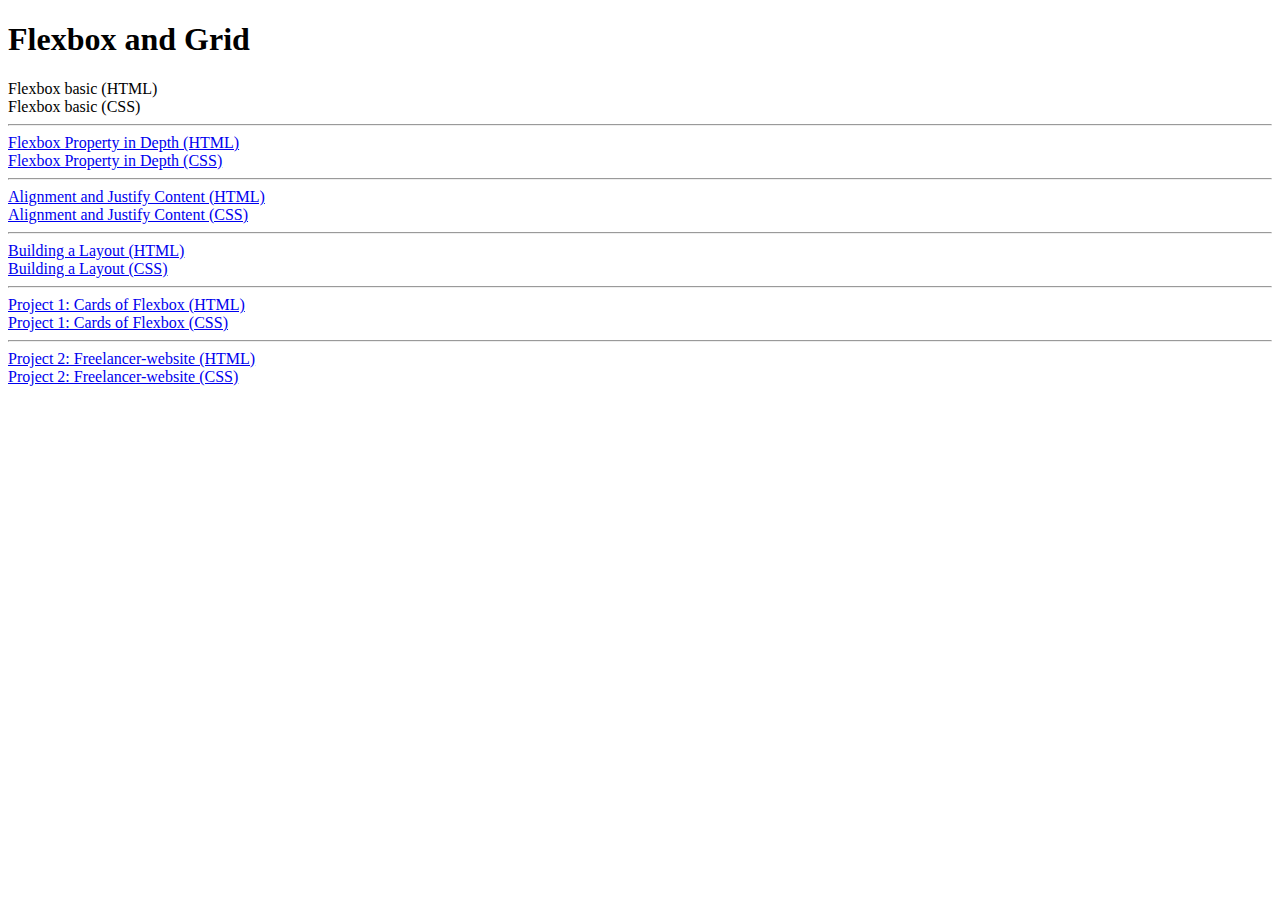
<file: index.html>
<!DOCTYPE html>
<html lang="en">
<head>
  <meta charset="UTF-8">
  <meta name="viewport" content="width=device-width, initial-scale=1.0">
  <title>Flexbox and Grid</title>
</head>
<body>
  <h1>Flexbox and Grid</h1>
  <li><a href="./section2-flexbox-basic/unit4to8_flexboxbasic/index.html"></a>Flexbox basic (HTML)</li>
  <li><a href="./section2-flexbox-basic/unit4to8_flexboxbasic/styles.css"></a>Flexbox basic (CSS)</li>
  <hr>
  <li><a href="./section2-flexbox-basic/unit9_flexpropertyindepth/index.html">Flexbox Property in Depth (HTML)</a></li>
  <li><a href="./section2-flexbox-basic/unit9_flexpropertyindepth/style.css">Flexbox Property in Depth (CSS)</a></li>
  <hr>
  <li><a href="./section2-flexbox-basic/unit10_alignment_and_justify-content/index.html">Alignment and Justify Content (HTML)</a></li>
  <li><a href="./section2-flexbox-basic/unit10_alignment_and_justify-content/styles.css">Alignment and Justify Content (CSS)</a></li>
  <hr>
  <li><a href="./section2-flexbox-basic/unit11to12_buildingALayout/index.html">Building a Layout (HTML)</a></li>
  <li><a href="./section2-flexbox-basic/unit11to12_buildingALayout/styles.css">Building a Layout (CSS)</a></li>
  <hr>
  <li><a href="./section3-cards-flexbox/me/index.html">Project 1: Cards of Flexbox (HTML)</a></li>
  <li><a href="./section3-cards-flexbox/me/css/styles.css
    ">Project 1: Cards of Flexbox (CSS)</a></li>
  <hr>
  <li><a href="./section4-freelancer-website/me/index.html">Project 2: Freelancer-website (HTML)</a></li>
  <li><a href="./section4-freelancer-website/me/css/style.css">Project 2: Freelancer-website (CSS)</a></li>
</body>
</html>
</file>
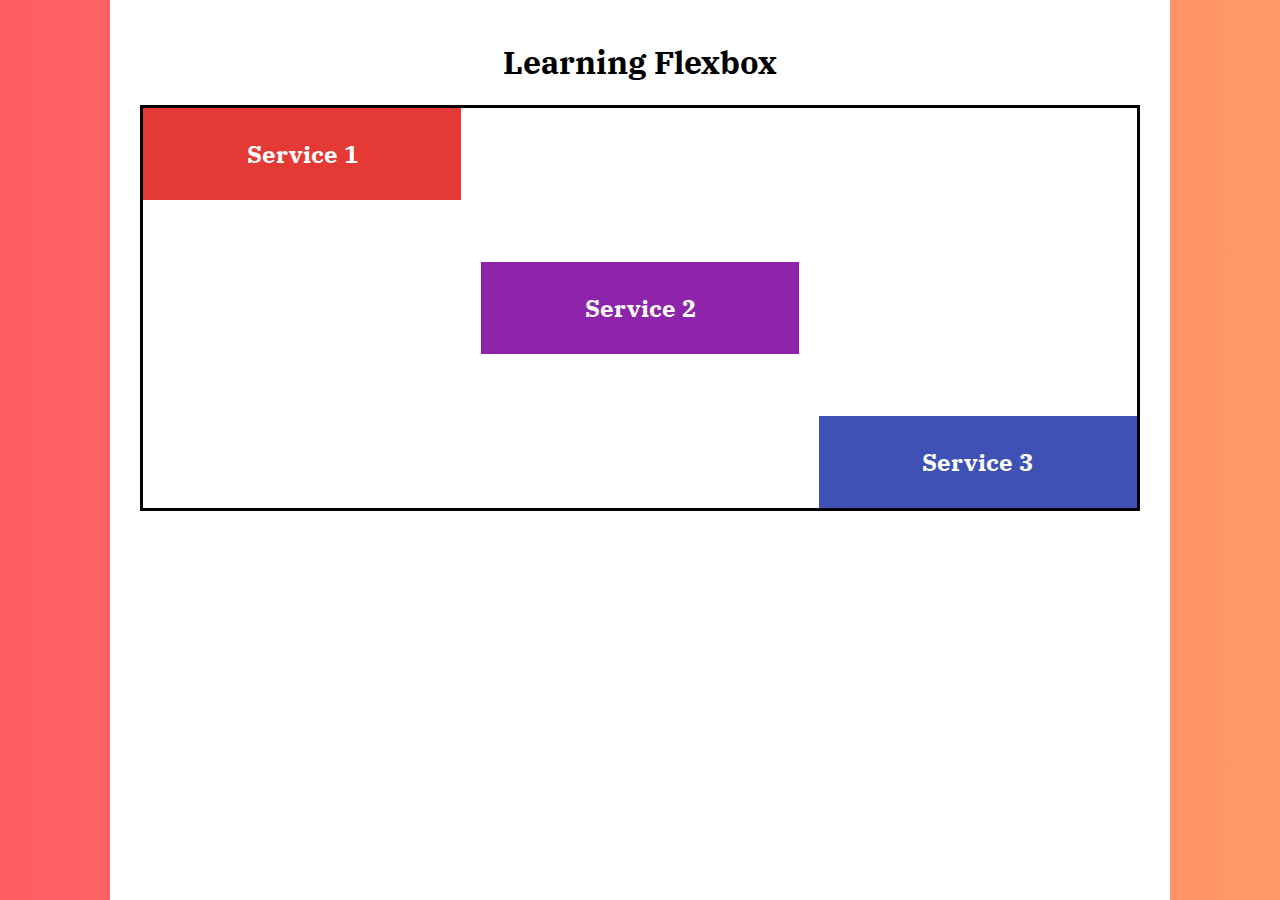
<file: section2-flexbox-basic/unit10_alignment_and_justify-content/index.html>
<!DOCTYPE html>
<html lang="en">
<head>
    <meta charset="UTF-8">
    <meta name="viewport" content="width=device-width, initial-scale=1.0">
    <meta http-equiv="X-UA-Compatible" content="ie=edge">
    <title>Flexbox 01</title>
    <link rel="stylesheet" href="https://necolas.github.io/normalize.css/8.0.0/normalize.css">
    <link href="https://fonts.googleapis.com/css?family=IBM+Plex+Serif" rel="stylesheet">
    <link rel="stylesheet" href="styles.css">
    
</head>
<body>

    <div class="container">
        <h1>Learning Flexbox</h1>

        <div class="flex-container">
            <div class="flex-element element-1">
                <h2>Service 1</h2>
            </div>
            <div class="flex-element element-2">
                <h2>Service 2</h2>
            </div>
            <div class="flex-element element-3">
                <h2>Service 3</h2>
            </div>
        </div>
    </div>
    
</body>
</html>
</file>
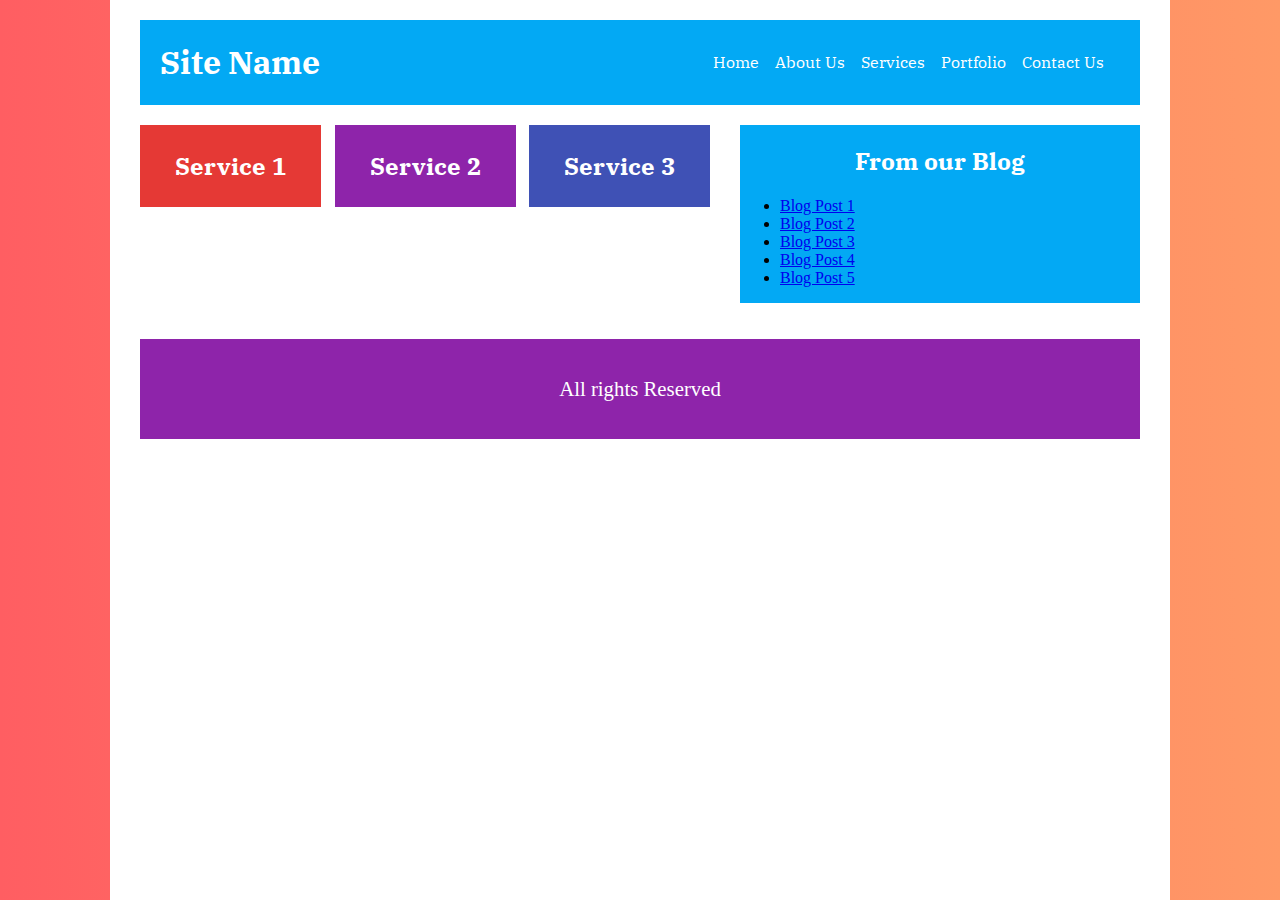
<file: section2-flexbox-basic/unit11to12_buildingALayout/index.html>
<!DOCTYPE html>
<html lang="en">
<head>
    <meta charset="UTF-8">
    <meta name="viewport" content="width=device-width, initial-scale=1.0">
    <meta http-equiv="X-UA-Compatible" content="ie=edge">
    <title>Flexbox  | Putting Everything Together</title>
    <link rel="stylesheet" href="https://necolas.github.io/normalize.css/8.0.0/normalize.css">
    <link href="https://fonts.googleapis.com/css?family=IBM+Plex+Serif" rel="stylesheet">
    <link rel="stylesheet" href="styles.css">
    
</head>
<body>
    <div class="container">
        <header class="site-name">
                <h1>Site Name</h1>
                <nav>
                        <a href="#">Home</a>
                        <a href="#">About Us</a>
                        <a href="#">Services</a>
                        <a href="#">Portfolio</a>
                        <a href="#">Contact Us</a>
                </nav>
        </header>

        <main class="flex-container">
            <div class="main-content">
                <div class="services">
                    <div class="service element-1">
                        <h2>Service 1</h2>
                    </div>
                    <div class="service element-2">
                        <h2>Service 2</h2>
                    </div>
                    <div class="service element-3">
                        <h2>Service 3</h2>
                    </div>
                </div>
            </div>

            <!-- the side bar -->
            <aside>
                <h2>From our Blog</h2>
                <ul>
                    <li><a href="#">Blog Post 1</a></li>
                    <li><a href="#">Blog Post 2</a></li>
                    <li><a href="#">Blog Post 3</a></li>
                    <li><a href="#">Blog Post 4</a></li>
                    <li><a href="#">Blog Post 5</a></li>
                </ul>
            </aside>
        </main>

        <footer>
            <p>All rights Reserved</p>
        </footer>
 
    </div>
    
</body>
</html>
</file>
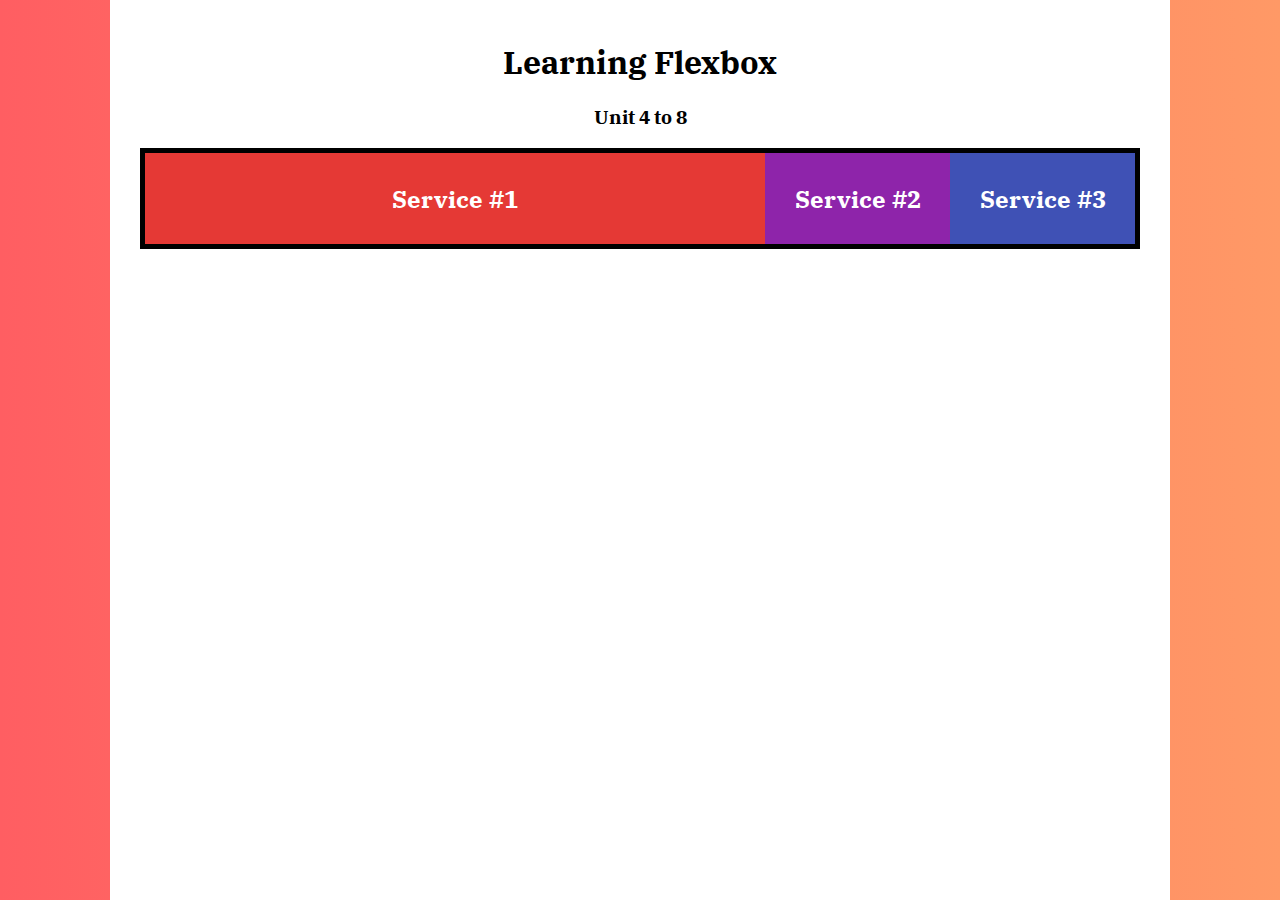
<file: section2-flexbox-basic/unit4to8_flexboxbasic/index.html>
<!DOCTYPE html>
<html lang="en">
<head>
    <meta charset="UTF-8">
    <meta name="viewport" content="width=device-width, initial-scale=1.0">
    <meta http-equiv="X-UA-Compatible" content="ie=edge">
    <title>Flexbox Basic</title>
    <link rel="stylesheet" href="https://necolas.github.io/normalize.css/8.0.0/normalize.css">
    <link href="https://fonts.googleapis.com/css?family=IBM+Plex+Serif" rel="stylesheet">
    <link rel="stylesheet" href="styles.css">
</head>
<body>
    <div class="container">
        <h1>Learning Flexbox</h1>
        <h3>Unit 4 to 8</h3>
        <div class="flex-container">
            <div class="flex-element element-1">
                <h2>Service #1</h2>
            </div>
            <div class="flex-element element-2">
                <h2>Service #2</h2>
            </div>
            <div class="flex-element element-3">
                <h2>Service #3</h2>
            </div>
        </div>
    </div>
</body>
</html>
</file>
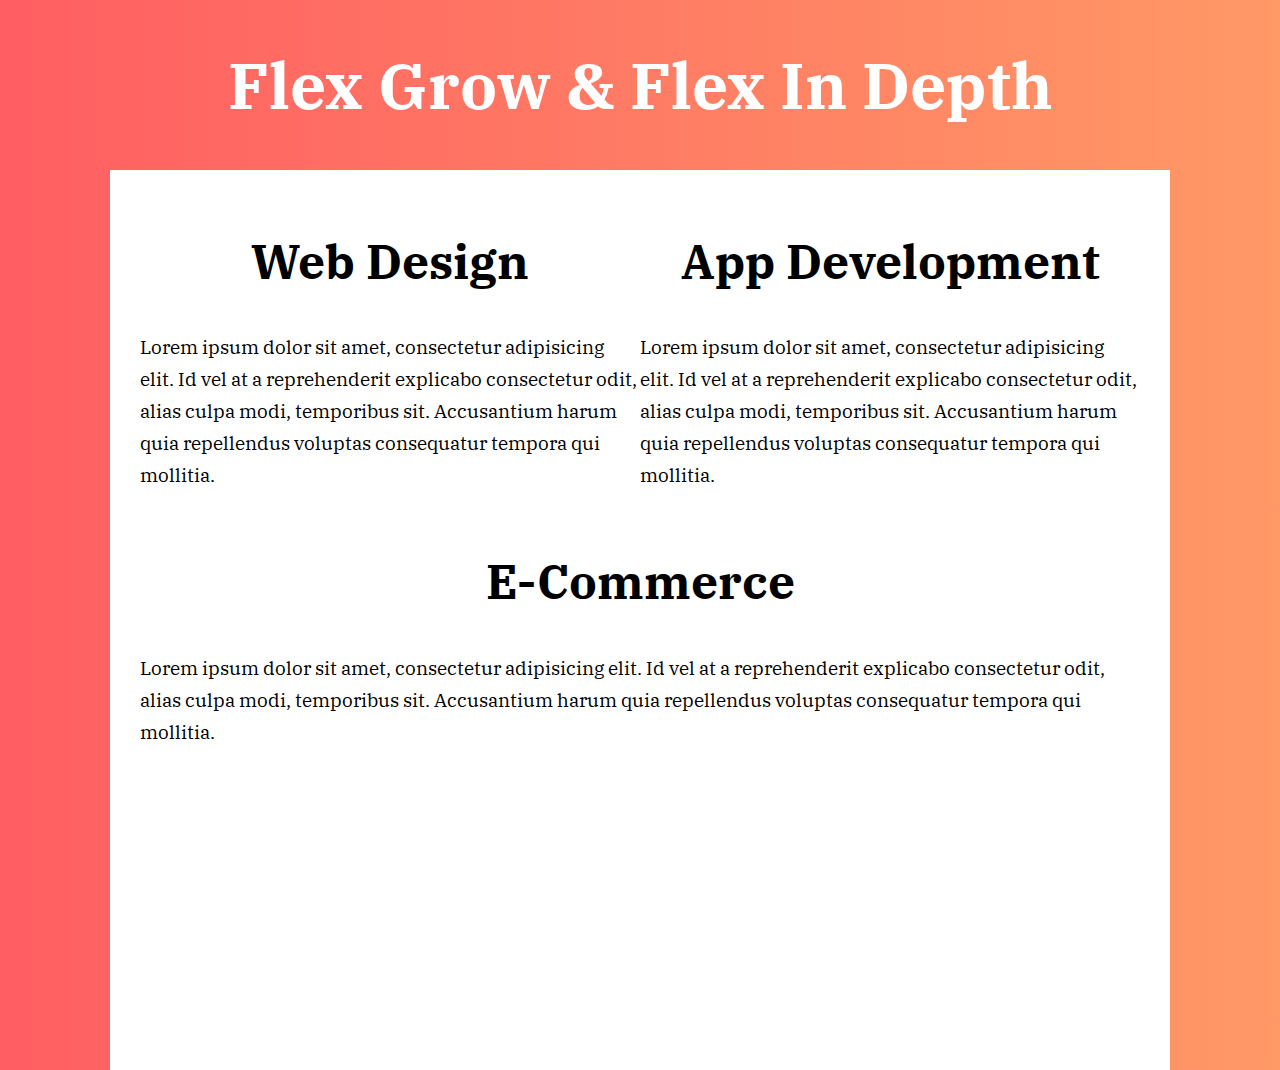
<file: section2-flexbox-basic/unit9_flexpropertyindepth/index.html>
<!DOCTYPE html>
<html lang="en">
<head>
    <meta charset="UTF-8">
    <meta name="viewport" content="width=device-width, initial-scale=1.0">
    <meta http-equiv="X-UA-Compatible" content="ie=edge">
    <title>Flex Grow & Flex </title>
   
    <link rel="stylesheet" href="https://necolas.github.io/normalize.css/8.0.0/normalize.css">
    <link href="https://fonts.googleapis.com/css?family=IBM+Plex+Serif" rel="stylesheet">
    <link rel="stylesheet" href="style.css">
</head>
<body>

    <h1>Flex Grow & Flex In Depth</h1>

    <div class="container">
        <div class="services-list">
            <div class="service web-design">
                <h2>Web Design</h2>
                <p>Lorem ipsum dolor sit amet, consectetur adipisicing elit. Id vel at a reprehenderit explicabo consectetur odit, alias culpa modi, temporibus sit. Accusantium harum quia repellendus voluptas consequatur tempora qui mollitia.</p>
            </div>
            <div class="service app-development">
                <h2>App Development</h2>    
                <p>Lorem ipsum dolor sit amet, consectetur adipisicing elit. Id vel at a reprehenderit explicabo consectetur odit, alias culpa modi, temporibus sit. Accusantium harum quia repellendus voluptas consequatur tempora qui mollitia.</p>
            </div>
            <div class="service e-commerce">
                <h2>E-Commerce</h2>
                <p>Lorem ipsum dolor sit amet, consectetur adipisicing elit. Id vel at a reprehenderit explicabo consectetur odit, alias culpa modi, temporibus sit. Accusantium harum quia repellendus voluptas consequatur tempora qui mollitia.</p>
            </div>
        </div>
    </div>
    
</body>
</html>
</file>
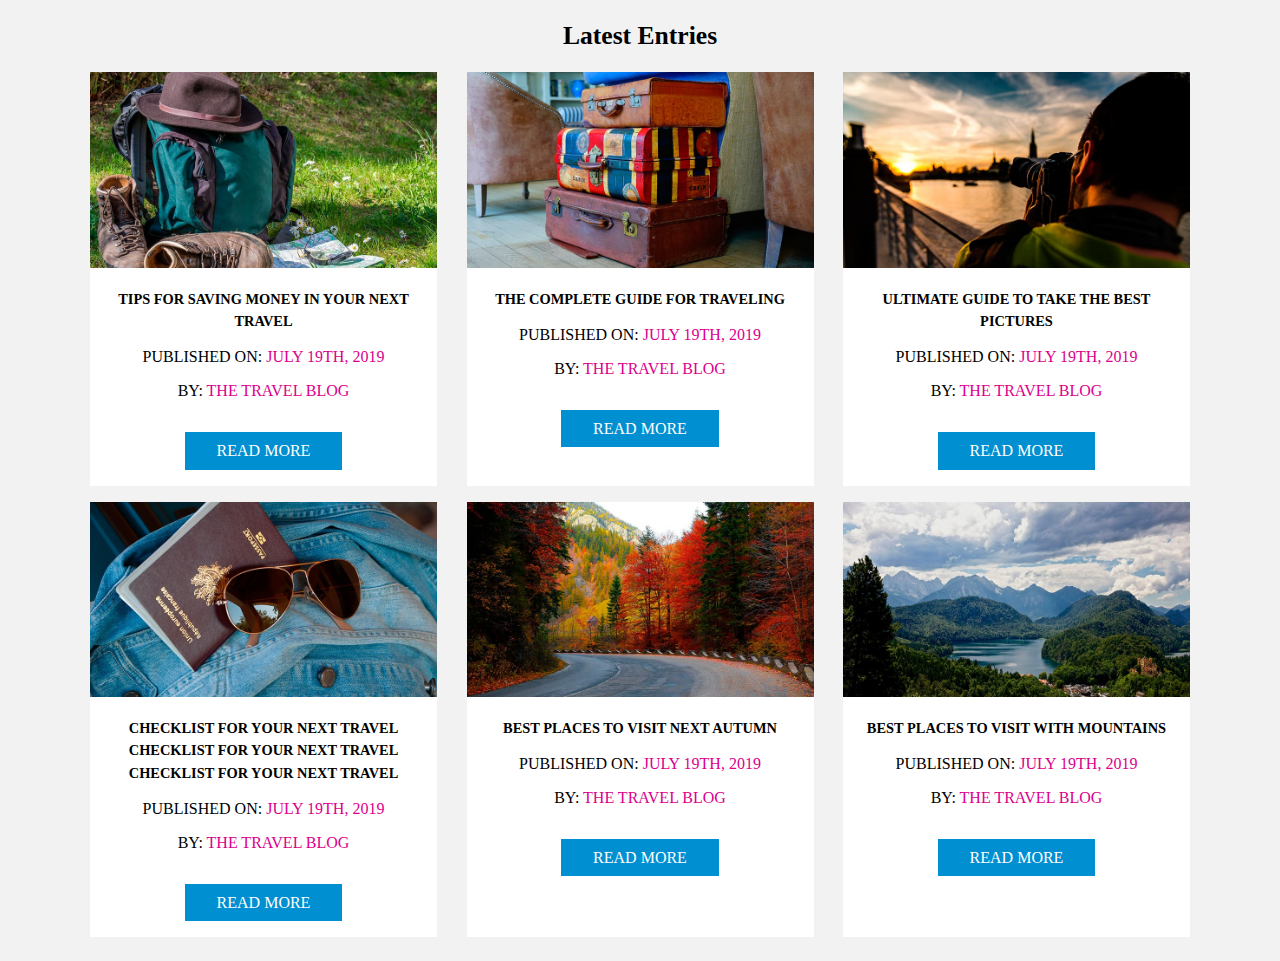
<file: section3-cards-flexbox/me/index.html>
<!DOCTYPE html>
<html lang="en">

<head>
    <meta charset="UTF-8">
    <meta name="viewport" content="width=device-width, initial-scale=1.0">
    <meta http-equiv="X-UA-Compatible" content="ie=edge">
    <title>Cards Flexbox</title>
    <link rel="stylesheet" href="https://necolas.github.io/normalize.css/8.0.0/normalize.css">
    <link href="https://fonts.googleapis.com/css?family=Libre+Baskerville:400,700" rel="stylesheet">
    <link rel="stylesheet" href="css/styles.css">
</head>

<body>
    <div class="container">
        <h2>Latest Entries</h2>
        <main class="main-content">

            <article class="entry">
                <img src="img/01.jpg" alt="entry image">
                <div class="content">
                    <h3>Tips for Saving Money in your Next Travel</h3>
                    <p>Published on: <span>July 19th, 2019</span></p>
                    <p>By: <span>The Travel Blog</span></p>
                    <a href="#" class="button">Read More</a>
                </div>
            </article>
            <article class="entry">
                <img src="img/02.jpg" alt="entry image">
                <div class="content">
                    <h3>The Complete Guide for Traveling</h3>
                    <p>Published on: <span>July 19th, 2019</span></p>
                    <p>By: <span>The Travel Blog</span></p>
                    <a href="#" class="button">Read More</a>
                </div>
            </article>
            <article class="entry">
                <img src="img/03.jpg" alt="entry image">
                <div class="content">
                    <h3>Ultimate Guide to Take the best Pictures</h3>
                    <p>Published on: <span>July 19th, 2019</span></p>
                    <p>By: <span>The Travel Blog</span></p>
                    <a href="#" class="button">Read More</a>
                </div>
            </article>
            <article class="entry">
                <img src="img/04.jpg" alt="entry image">
                <div class="content">
                    <h3>Checklist for your next Travel Checklist for your next Travel Checklist for your next Travel</h3>
                    <p>Published on: <span>July 19th, 2019</span></p>
                    <p>By: <span>The Travel Blog</span></p>
                    <a href="#" class="button">Read More</a>
                </div>
            </article>
            <article class="entry">
                <img src="img/05.jpg" alt="entry image">
                <div class="content">
                    <h3>Best Places to visit next Autumn</h3>
                    <p>Published on: <span>July 19th, 2019</span></p>
                    <p>By: <span>The Travel Blog</span></p>
                    <a href="#" class="button">Read More</a>
                </div>
            </article>
            <article class="entry">
                <img src="img/06.jpg" alt="entry image">
                <div class="content">
                    <h3>Best Places to Visit with Mountains</h3>
                    <p>Published on: <span>July 19th, 2019</span></p>
                    <p>By: <span>The Travel Blog</span></p>
                    <a href="#" class="button">Read More</a>
                </div>
            </article>
        </main>
    </div>

</body>

</html>
</file>
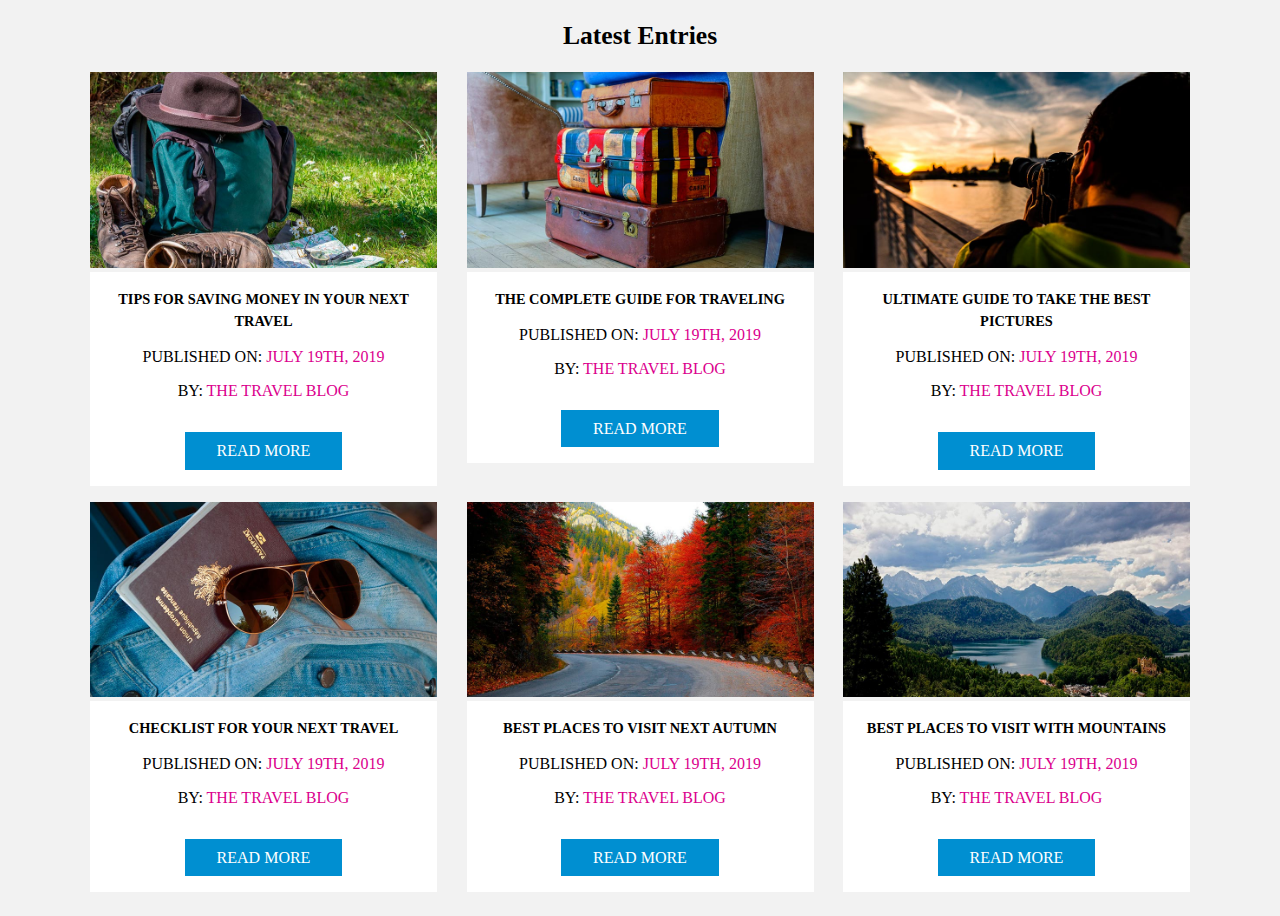
<file: section3-cards-flexbox/teacher/index.html>
<!DOCTYPE html>
<html lang="en">
<head>
    <meta charset="UTF-8">
    <meta name="viewport" content="width=device-width, initial-scale=1.0">
    <meta http-equiv="X-UA-Compatible" content="ie=edge">
    <title>Cards Flexbox</title>
    <link rel="stylesheet" href="https://necolas.github.io/normalize.css/8.0.0/normalize.css">
    <link href="https://fonts.googleapis.com/css?family=Libre+Baskerville:400,700" rel="stylesheet">
    <link rel="stylesheet" href="css/styles.css">
</head>
<body>
    <div class="container">
            <h2>Latest Entries</h2>
            <main class="main-content">
                
                <article class="entry">
                    <img src="img/01.jpg" alt="entry image">
                    <div class="content">
                        <h3>Tips for Saving Money in your Next Travel</h3>
                        <p>Published on: <span>July 19th, 2019</span></p>
                        <p>By: <span>The Travel Blog</span></p>
                        <a href="#" class="button">Read More</a>
                    </div>
                </article>
                <article class="entry">
                    <img src="img/02.jpg" alt="entry image">
                    <div class="content">
                        <h3>The Complete Guide for Traveling</h3>
                        <p>Published on: <span>July 19th,  2019</span></p>
                        <p>By: <span>The Travel Blog</span></p>
                        <a href="#" class="button">Read More</a>
                    </div>
                </article>
                <article class="entry">
                    <img src="img/03.jpg" alt="entry image">
                    <div class="content">
                        <h3>Ultimate Guide to Take the best Pictures</h3>
                        <p>Published on: <span>July 19th,  2019</span></p>
                        <p>By: <span>The Travel Blog</span></p>
                        <a href="#" class="button">Read More</a>
                    </div>
                </article>
                <article class="entry">
                    <img src="img/04.jpg" alt="entry image">
                    <div class="content">
                        <h3>Checklist for your next Travel</h3>
                        <p>Published on: <span>July 19th,  2019</span></p>
                        <p>By: <span>The Travel Blog</span></p>
                        <a href="#" class="button">Read More</a>
                    </div>
                </article>
                <article class="entry">
                    <img src="img/05.jpg" alt="entry image">
                    <div class="content">
                        <h3>Best Places to visit next Autumn</h3>
                        <p>Published on: <span>July 19th,  2019</span></p>
                        <p>By: <span>The Travel Blog</span></p>
                        <a href="#" class="button">Read More</a>
                    </div>
                </article>
                <article class="entry">
                    <img src="img/06.jpg" alt="entry image">
                    <div class="content">
                        <h3>Best Places to Visit with Mountains</h3>
                        <p>Published on: <span>July 19th,  2019</span></p>
                        <p>By: <span>The Travel Blog</span></p>
                        <a href="#" class="button">Read More</a>
                    </div>
                </article>
            </main>
    </div>
    
</body>
</html>
</file>
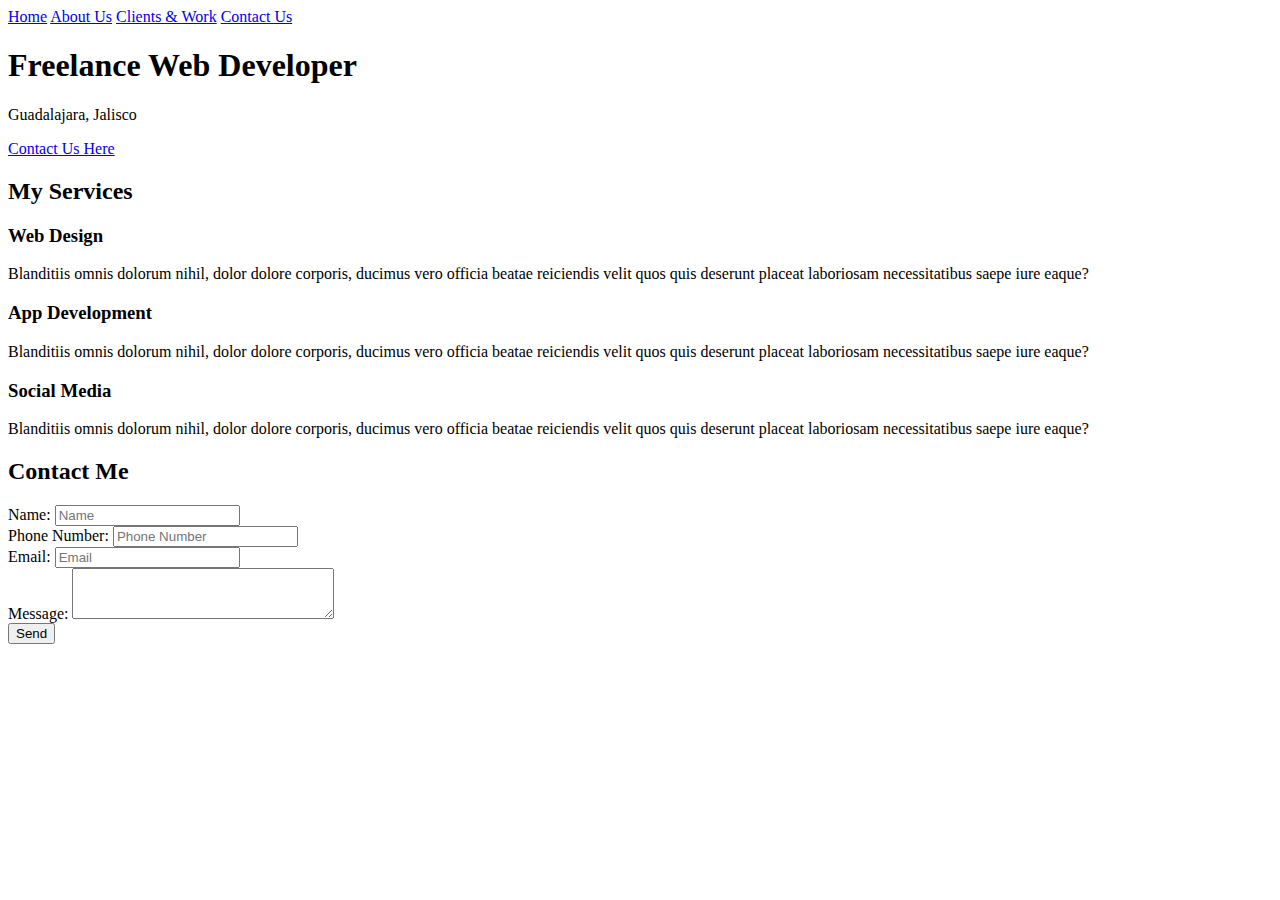
<file: section4-freelancer-website/teacher/index.html>
<!DOCTYPE html>
<html lang="en">
<head>
    <meta charset="UTF-8">
    <meta name="viewport" content="width=device-width, initial-scale=1.0">
    <meta http-equiv="X-UA-Compatible" content="ie=edge">
    <title>Flexbox - Freelancer Website</title>
    <link rel="stylesheet" href="https://necolas.github.io/normalize.css/8.0.1/normalize.css">
    <link href="https://fonts.googleapis.com/css?family=Krub:400,700" rel="stylesheet">
    <link rel="stylesheet" href="https://use.fontawesome.com/releases/v5.5.0/css/all.css" integrity="sha384-B4dIYHKNBt8Bc12p+WXckhzcICo0wtJAoU8YZTY5qE0Id1GSseTk6S+L3BlXeVIU" crossorigin="anonymous">
    <!-- <link rel="stylesheet" href="css/style.css"> -->
</head>
<body>

    <nav class="main-navigation">
        <a href="#">Home</a>
        <a href="#">About Us</a>
        <a href="#">Clients & Work</a>
        <a href="#">Contact Us</a>
    </nav>

    <div class="hero">
        <div class="hero-content">
            <h1>Freelance Web Developer</h1>
            <p><i class="fas fa-map-marker-alt"></i> Guadalajara, Jalisco</p>
            <a class="button" href="#">Contact Us Here</a>
        </div>
    </div>

    <div class="container">
        <main class="services">
            <h2>My Services</h2>
            <div class="services-container">
                    <div class="service">
                        <h3>Web Design</h3>
                        <div class="icons">
                            <i class="fas fa-pen-nib"></i>
                        </div>
                        <p>Blanditiis omnis dolorum nihil, dolor dolore corporis, ducimus vero officia beatae reiciendis velit quos quis deserunt placeat laboriosam necessitatibus saepe iure eaque?</p>
                    </div><!--.service-->
                    <div class="service">
                        <h3>App Development</h3>
                        <div class="icons">
                            <i class="fab fa-android"></i>
                            <i class="fab fa-apple"></i>
                        </div>
                        <p>Blanditiis omnis dolorum nihil, dolor dolore corporis, ducimus vero officia beatae reiciendis velit quos quis deserunt placeat laboriosam necessitatibus saepe iure eaque?</p>
                    </div><!--.service-->
                    <div class="service">
                        <h3>Social Media</h3>
                        <div class="icons">
                            <i class="fab fa-twitter"></i>
                            <i class="fab fa-facebook"></i>
                        </div>
                        <p>Blanditiis omnis dolorum nihil, dolor dolore corporis, ducimus vero officia beatae reiciendis velit quos quis deserunt placeat laboriosam necessitatibus saepe iure eaque?</p>
                    </div><!--.service-->
            </div>
        </main>


        <section id="contact" class="contact">
            <h2>Contact Me</h2>
            <form action="#">
                <div class="form-container">
                    <div class="field">
                        <label>Name:</label>
                        <input type="text" placeholder="Name">
                    </div>
                    <div class="field">
                        <label>Phone Number:</label>
                        <input type="tel" placeholder="Phone Number">
                    </div>
                    <div class="field w-100">
                        <label>Email:</label>
                        <input type="mail" placeholder="Email">
                    </div>
                    <div class="field w-100">
                        <label>Message:</label>
                        <textarea cols="30" rows="3"></textarea>
                    </div>
                </div><!--.form-container-->
                <div class="submit-form">
                    <input type="submit" class="button" value="Send">
                </div>
            </form>
        </section>
    </div>
 
</body>
</html>
</file>
<file: section2-flexbox-basic/unit10_alignment_and_justify-content/styles.css>
body {
    box-sizing: border-box;
    margin:0;
    background: #ff9966;  /* fallback for old browsers */
    background: -webkit-linear-gradient(to right, #ff5e62, #ff9966);  /* Chrome 10-25, Safari 5.1-6 */
    background: linear-gradient(to right, #ff5e62, #ff9966); /* W3C, IE 10+/ Edge, Firefox 16+, Chrome 26+, Opera 12+, Safari 7+ */
}

.container {
    background-color: white;
    height: calc( 100vh - 20px );
    max-width: 1000px;
    margin: 0 auto;
    padding: 20px 30px 0 30px;
}
h1, h2 {
    text-align: center;
    font-family: 'IBM Plex Serif', serif;
}
h2 {
    color:white;
}

.flex-container {
    /* display:inline-flex; */
    display: flex;
    border: 3px solid black;
    height: 400px;

    /* justify-content */
    justify-content: flex-start;
    justify-content: flex-end;
    justify-content: center;
    justify-content: space-around;
    justify-content: space-between;

    /* Alignment **/ 
    align-items: flex-start;
    align-items: flex-end;
    align-items: baseline;
    align-items: center;
    align-items: stretch;

}

.flex-element {
    padding: 10px;
    background-color: #E53935;
    flex: 0 0 30%;
}

.flex-element:nth-child(1) {
    align-self: flex-start;
}

.flex-element:nth-child(2) {
    background-color: #8E24AA;
    align-self: center;
}

.flex-element:nth-child(3) {
    background-color: #3F51B5;
    align-self: flex-end;
}
</file>
<file: section2-flexbox-basic/unit11to12_buildingALayout/styles.css>
body {
    box-sizing: border-box;
    margin:0;
    background: #ff9966;  /* fallback for old browsers */
    background: -webkit-linear-gradient(to right, #ff5e62, #ff9966);  /* Chrome 10-25, Safari 5.1-6 */
    background: linear-gradient(to right, #ff5e62, #ff9966); /* W3C, IE 10+/ Edge, Firefox 16+, Chrome 26+, Opera 12+, Safari 7+ */
}

.site-name {
    background-color: #03A9F4;
    padding:0 20px;
    /* Flex here*/
    display: flex;
    flex-direction: column;
}

@media screen and (min-width:768px) {
    .site-name {
        /* Flex here*/
        flex-direction: row;
        align-items: center;
        justify-content: space-between;
    }
}

.site-name h1 {
    color:white;
}

nav {
    /* Flex here*/
    display: flex;
    /* justify-content: space-between; */
    flex-direction: column;
    align-items: center;
    /* flex-grow: 0.1;
    flex-wrap: wrap; */
}

@media (min-width: 768px) {
    nav {
        flex-direction: row;
    }
}

nav a {
    color: white; 
    font-family: 'IBM Plex Serif', serif;
    text-decoration: none;
    margin-right: 1rem;
    margin-bottom: 1rem;
}

@media (min-width: 768px) {
    nav a {
        margin-bottom: 0rem;
    }
}

.container {
    background-color: white;
    min-height: calc( 100vh - 20px );
    max-width: 1000px;
    margin: 0 auto;
    padding: 20px 30px 0 30px;
}
h1, h2 {
    text-align: center;
    font-family: 'IBM Plex Serif', serif;
}
h2 {
    color:white;
}

.flex-container {
    margin-top: 20px;
    /* Flex here*/
    display: flex;
    flex-direction: column;
}
@media screen and (min-width:768px) { 
    .flex-container {
       /* Flex here*/
       flex-direction: row;
       justify-content: space-between;
    }
}

.main-content {
    /* Flex here*/
}

aside {
    background-color: #03A9F4;
    /* flex here*/
    order: -1;
    margin-bottom: 1rem;
}

@media screen and (min-width:768px) {
    .main-content {
        /* Flex here*/
        flex: 0 0 57%;
    }

    aside {
        /* Flex here*/
        order: 1;
        flex: 0 0 40%;
    }

}
.services {
    /* Flex here*/
    display: flex;
    flex-wrap: wrap;
    justify-content: space-between;
}
.services .service {
    /* Flex here*/
    flex: 0 0 100%;
}
@media screen and (min-width:768px) {
    .services .service {
        /* Flex here*/
        flex: 0 0 30%;
    }
}

.service {
    padding: 5px;
    background-color: #E53935;
}


.service:nth-child(2) {
    background-color: #8E24AA;
}

.service:nth-child(3) {
    background-color: #3F51B5;
}

footer {
    height: 100px;
    background-color: #8E24AA;
    margin-top: 20px;
    /* Flex here*/
    display: flex;
    justify-content: center;
    align-items: center;
}
footer p {
    color: white;
    font-size: 1.3rem;
}
</file>
<file: section2-flexbox-basic/unit4to8_flexboxbasic/styles.css>
body {
    box-sizing: border-box;
    margin:0;
    background: #ff9966;  /* fallback for old browsers */
    background: -webkit-linear-gradient(to right, #ff5e62, #ff9966);  /* Chrome 10-25, Safari 5.1-6 */
    background: linear-gradient(to right, #ff5e62, #ff9966); /* W3C, IE 10+/ Edge, Firefox 16+, Chrome 26+, Opera 12+, Safari 7+ */
}
.container {
    background-color: white;
    height: calc( 100vh - 20px );
    max-width: 1000px;
    margin: 0 auto;
    padding: 20px 30px 0 30px;
}
h1, h2, h3 {
    text-align: center;
    font-family: 'IBM Plex Serif', serif;
}
h2 {
    color:white;
}

/** Flex Container here **/
.flex-container {
    display: flex;
    /* display: inline-flex; */
    border: 5px solid black;

    /* ---- flex-direction ---- */

    /* flex-direction: row; */
    /* flex-direction: row-reverse; 
    flex-direction: column;
    flex-direction: column-reverse; */

    /* ---- flex-wrap ---- */
    /* wrap things together to prevent overflow */
    /* easy way to create a rwd layout */

    /* flex-wrap: nowrap; (default) */
    /* flex-wrap: wrap; */
    /* flex-wrap: wrap-reverse; (item goes back (up)) */

    /* Flex Flow */
    /* to set for the direction and wrap at the same time */
    /* Direction / Wrap */
    /* flex-flow: row wrap; */
}

.flex-element {
    padding: 10px;
    background-color: #E53935;

    /* Flex Grow */
    flex-grow: 1;
}

.flex-element:nth-child(1) {
    /* flex-grow: 0;
    flex-shrink:0;
    flex-basis: 600px; */
    /* shorthand with flex */
    /* grow | shrink | basis */
    flex: 0 0 600px;
}


.flex-element:nth-child(2) {
    background-color: #8E24AA;
}

.flex-element:nth-child(3) {
    background-color: #3F51B5;
}
</file>
<file: section2-flexbox-basic/unit9_flexpropertyindepth/style.css>
body {
    box-sizing: border-box;
    margin:0;
    background: #ff9966;  /* fallback for old browsers */
    background: -webkit-linear-gradient(to right, #ff5e62, #ff9966);  /* Chrome 10-25, Safari 5.1-6 */
    background: linear-gradient(to right, #ff5e62, #ff9966); /* W3C, IE 10+/ Edge, Firefox 16+, Chrome 26+, Opera 12+, Safari 7+ */
    color: white;
    font-family: 'IBM Plex Serif', serif;
}
.container {
    background-color: white;
    height: calc( 100vh - 20px );
    max-width: 1000px;
    margin: 0 auto;
    padding: 20px 30px 0 30px;
    color: black;
}

h1, h2, h3, h4 {
    text-align: center;
}

h1 { font-size: 4rem; }
h2 { font-size: 3rem;}
h3 { font-size: 2rem;}
h4 { font-size: 1.8rem; }

p {
    line-height: 2rem;
    font-size: 1.2rem;
}

/* The flex container */
.services-list {
    display: flex;
    flex-flow: row wrap;
}

.service {
    flex: 0 0 100%;
}

/* the flex element */

@media (min-width: 768px) {
    .service {
        flex: 0 0 50%;
    }
    
    .e-commerce {
        flex: 0 0 100%;
    }
}
</file>
<file: section3-cards-flexbox/me/css/styles.css>
body {
  box-sizing: border-box;
  background-color: #f2f2f2;
}

.container {
  max-width: 1100px;
  margin: 0 auto;
}

h2 {
  /* flex: 0 1 100%; */
  text-align: center;
  font-size: 1.6rem;
}

/* Responsive image */
img {
  /* max-width: 100%; */
  width: 100%;
  height: auto;
}

/* .main-content { 
  display:flex;
  justify-content: center;
} */

.entry {
  background-color: white;
  margin-bottom: 1rem;
}

.content {
  text-transform: uppercase;
  /* padding: 0 3% 1% 3%; */
  padding: 1rem;
  text-align: center;
}

.content h3 {
  font-size: .9rem;
  line-height: 1.4rem;
  margin: 0;
  /* padding: 0 3%; */
}

.content span {
  color: #db008d;
}

.button {
  background-color: #008fd1;
  color: white;
  padding: .6rem 2rem;
  margin-top: 1rem;
    /* put object into the box */
  display: inline-block;
  text-decoration: none;
  /* text-transform: uppercase; already done in .content */
  /* margin-bottom: 0.9rem; */
}

@media screen and (min-width:480px) {
  .main-content {
    display:flex;
    flex-wrap: wrap;
    justify-content: space-between;
  }

  .entry {
    /* flex: 0 0 48%; */
    flex: 0 1 calc(50% - 1rem);
  }

}

@media (min-width: 768px) {
  .entry {
    flex: 0 0 calc(33% - 1rem);
  }
}
</file>
<file: section3-cards-flexbox/teacher/css/styles.css>
body {
    box-sizing: border-box;
    background-color: #f2f2f2;
}
.container {
    max-width: 1100px;
    margin: 0 auto;
}
h2 {
    flex: 0 1 100%;
    text-align: center;
    font-size: 1.6rem;
}
h3 {
    margin:0;
    font-weight: 700;
}
img {
    max-width: 100%;
}
.content {
    background-color: white;
    margin-bottom: 1rem;
    text-transform: uppercase;
}
.content {
    padding: 1rem;
    text-align: center;
}
.content h3 {
    /* text-align: center; */
    font-size: .9rem;
    line-height: 1.4rem;
}

.content span {
    color:#db008d;
}
.button {
    background-color: #008fd1;
    color: white;
    padding: .6rem 2rem;
    margin-top: 1rem;
    display: inline-block;
    text-decoration: none;
    text-transform: uppercase;
}
@media screen and (min-width:480px) {
    .main-content {
        display: flex;
        justify-content: space-between;
        flex-wrap: wrap;
    }
    .entry {
        flex: 0 1 calc(50% - 1rem);

    }
}

@media screen and (min-width:768px) {
    .entry {
        flex: 0 1 calc(33% - 1rem);
    }
}
</file>
<file: section4-freelancer-website/teacher/css/style.css>
:root {
     --mainFont : 'Krub', sans-serif;
     --white: #ffffff;
     --primary: #FFC107;
     --secondary: #0097A7;
     --gray : #757575;
     --dark : #212121;
}
html {
     box-sizing: border-box;
     min-height: 100%;
}
*, *:before, *:after {
     box-sizing: inherit;
}
body {
     font-family: var(--mainFont);
     min-height: 100%;
     background: linear-gradient(to top, #dfe9f3 0%, white 100%);
}
.button {
     background-color: var(--secondary);
     padding: .5rem 3rem;
     border-radius: 5px;
     display: inline-block;
     margin-top: .5rem;
     font-weight: 700;
     text-decoration: none;
     text-transform: uppercase;
     font-size: 1.2rem;
     border: none;
     color: var(--white);
     transition: background-color .3s ease;
     cursor: pointer;
}
.button:hover {
    background-color: rgb(1, 123, 136);
}

.container {
     margin: 2rem auto 3rem auto;
     max-width: 1200px;
     padding: 2rem;
     background-color: var(--white);
     -webkit-box-shadow: 0px 4px 12px -1px rgba(0,0,0,0.45);
     -moz-box-shadow: 0px 4px 12px -1px rgba(0,0,0,0.45);
     box-shadow: 0px 4px 12px -1px rgba(0,0,0,0.45);
     border-radius: 1rem;
}
h2, h3 {
     text-align: center;
}
h3 {
     color: var(--secondary);
     font-weight: 400;
     font-size: 1.6rem;
}
p {
     line-height: 2;
}

.main-navigation {
     max-width: 1200px;
     margin: 0 auto;
     padding: 1rem 0;

     display: flex;
     flex-direction: column;
     align-items: center;
}
@media (min-width:768px) {
     .main-navigation {
          flex-direction: row;
          justify-content: space-between;
     }
}

.main-navigation a {
     color: var(--dark);
     text-decoration: none;
     font-size: 1.4rem;
     margin-bottom: 1.4rem;
}
@media (min-width:768px) {
     .main-navigation a{
          margin-bottom: 0;
     }
}
.hero {
     height: 450px;
     background-image: url(../img/hero.jpg);
     position: relative;

     display: flex;
     align-items: center;
     justify-content: center;
}

.hero::after {
     content: '';
     background-color: rgba(0,0,0, .7);
     display: block;
     top: 0;
     left: 0;
     right: 0;
     bottom: 0;
     position: absolute;
}

.hero-content {
     color: var(--white);
     position: relative;
     z-index: 1;
     text-align: center;
}
.hero-content i {
     font-size: 3rem;
     color: var(--primary);
}

@media (min-width:768px) {
     .services-container {
          display: flex;
          justify-content: space-between;
     }
     .service {
          flex: 0 0 calc(33.3% - 1rem);
     }
}
.service {
     display: flex;
     flex-direction: column;
     align-items: center;
}
.icons {
     height: 100px;
     width: 100px;
     display: flex;
     background-color: var(--primary);
     border-radius: 50%;
     align-items: center;
     justify-content: space-evenly;
}
.icons i {
     font-size: 2rem;
}

form {
     background-color: var(--gray);
     padding: 2rem;
     border-radius: 1rem;
}
@media (min-width:768px) {
     form {
          max-width: 800px;
          margin: 0 auto;
     }
     .form-container{
          display: flex;
          justify-content: space-between;
          flex-wrap: wrap;
     }
     .field {
          flex: 0 0 calc(50% - 1rem);
     }
}
.field {
     display: flex;
     margin-bottom: 1rem;
     align-items: center;
}
.field label {
     flex: 0 0 90px;
     color: var(--white);
}
.field input[type="text"], 
.field input[type="tel"],
.field input[type="mail"],
.field textarea{
     flex: 1;
     height: 2.4rem;
}
.w-100{
     flex: 0 0 100%;
}
.field textarea {
     height: 4rem;
}
.submit-form {
     display: flex;
     justify-content: flex-end;
}
</file>
